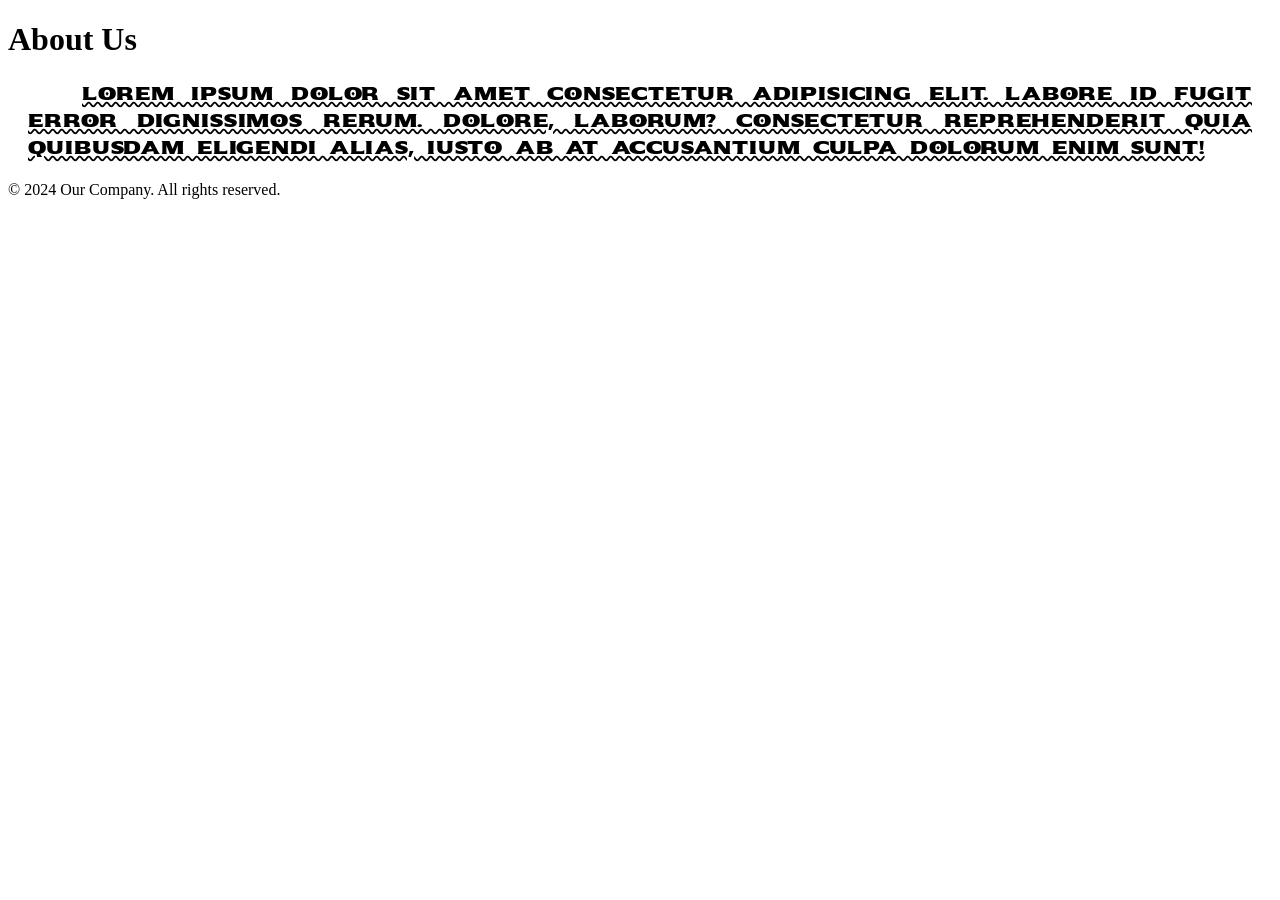
<file: aboutus.html>
<!DOCTYPE html>
<html lang="en">
<head>
    <meta charset="UTF-8">
    <meta name="viewport" content="width=device-width, initial-scale=1.0">
    <title>About Us</title>
    <style> 
    @import url('https://fonts.googleapis.com/css2?family=Sekuya&display=swap');
    /* text formation */
        .p1 {
            margin: 20px;
            text-decoration:wavy underline;
            text-transform:capitalize;
            text-align:justify;
            text-indent: 3em;
            line-height: 1.5;
            letter-spacing: 0.05em;
            word-spacing: 0.1em;
            font-family: 'Sekuya', sans-serif; 
            font-size: 18px;
            font-weight: 400;
            font-style: normal; 
        }
    </style>
</head>
<body>
    <header>
            <h1>About Us</h1>
    </header>
    <main>
        <p class="p1">Lorem ipsum dolor sit amet consectetur adipisicing elit. Labore id fugit error dignissimos rerum. Dolore, laborum? Consectetur reprehenderit quia quibusdam eligendi alias, iusto ab at accusantium culpa dolorum enim sunt!</p>
    </main>
    <footer>
        <p>&copy; 2024 Our Company. All rights reserved.</p>
    </footer>   
</body>
</html>
</file>
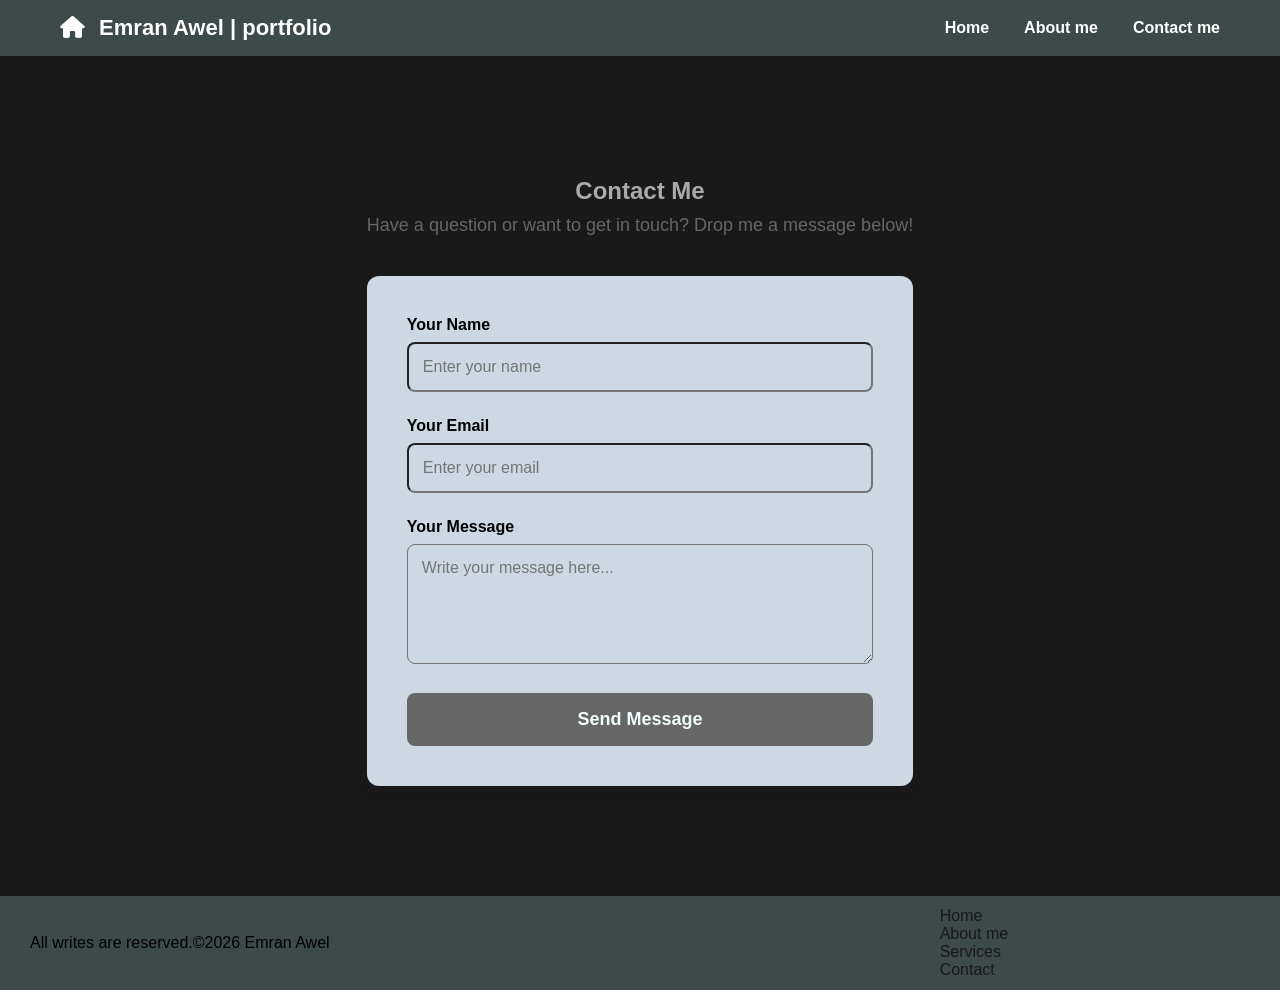
<file: portfolio/contact.html>
<!doctype html>
<html lang="en">
  <head>
    <meta charset="UTF-8" />
    <meta name="viewport" content="width=device-width, initial-scale=1.0" />
    <title>Contact</title>
    <link rel="shortcut icon" href="./icons/call_24dp_E3E3E3_FILL0_wght400_GRAD0_opsz24.svg" type="image/x-icon">
    <link
      rel="stylesheet"
      href="https://cdnjs.cloudflare.com/ajax/libs/font-awesome/6.4.0/css/all.min.css"
    />
    <link rel="stylesheet" href="style.css" />
  </head>
  <body>
    <header>
      <nav>
        <a href="index.html" class="logo">
          <i class="fas fa-home"></i> Emran Awel | portfolio
        </a>
        <ul class="nav-links">
          <li><a href="index.html">Home</a></li>
          <li><a href="about me.html">About me</a></li>
          <li><a href="contact.html">Contact me</a></li>
        </ul>
      </nav>
    </header>

    <section class="section-contact hero" >
      <div class="contact-container">
        <h2 class="section-title-c text-dark">Contact Me</h2>
        <p class="contact-subtitle">Have a question or want to get in touch? Drop me a message below!</p>
        
        <form class="contact-form" action="#" method="POST">
          <div class="form-group">
            <label for="name">Your Name</label>
            <input type="text" id="name" name="name" placeholder="Enter your name" required />
          </div>

          <div class="form-group">
            <label for="email">Your Email</label>
            <input type="email" id="email" name="email" placeholder="Enter your email" required />
          </div>

          <div class="form-group">
            <label for="message">Your Message</label>
            <textarea id="message" name="message" rows="5" placeholder="Write your message here..." required></textarea>
          </div>

          <button type="submit" class="btn-submit">Send Message</button>
        </form>
      </div>
    </section>

    <footer class="footer">
      <div>
        <p>All writes are reserved.&copy;2026 Emran Awel</p>
      </div>
      <div class="f-links">
        <ul>
          <li><a href="index.html">Home</a></li>
          <li><a href="about me.html">About me</a></li>
          <li><a href="Services.html">Services</a></li>
          <li><a href="contact.html">Contact</a></li>
        </ul>
      </div>
    </footer>
  </body>
</html>
</file>
<file: portfolio/style.css>
* {
  margin: 0;
  padding: 0;
  box-sizing: border-box;
  font-family: "Segoe UI", Tahoma, Geneva, Verdana, sans-serif;
}

header {
  position: sticky;
  top: 0;
  left: 0;
  z-index: 1000;
  width: 100%;
}

nav {
  background-color: #3e4949;
  display: flex;
  justify-content: space-between;
  align-items: center;
  padding: 0.9375rem 3.75rem;
}

.logo {
  color: white;
  font-size: 1.375rem;
  font-weight: bold;
  text-decoration: none;
}

.logo i {
  margin-right: 0.5rem;
}

.nav-links {
  list-style: none;
  display: flex;
  gap: 2.1875rem;
}

.nav-links a {
  color: white;
  text-decoration: none;
  font-size: 1rem;
  font-weight: 700;
}

.nav-links a:hover {
  transition: ease 0.3s;
  opacity: 0.3;
}

.hero {
  background-color: #1a1919;
  min-height: calc(100vh - 3.75rem);
  display: flex;
  align-items: center;
  justify-content: space-between;
  padding: 3.75rem 5rem;
}

.hero-text {
  max-width: 31.25rem;
}

.hero-text h3 {
  color: white;
  font-size: 1.75rem;
  margin-bottom: 0.625rem;
}

.hero-text h1 {
  color: white;
  font-size: clamp(2.5rem, 5vw, 3.4375rem);
  font-weight: 800;
  margin-bottom: 0.625rem;
}

.hero-text h2 {
  color: white;
  font-size: 1.5rem;
  margin-bottom: 0.9375rem;
}

.hero-text h2 span {
  color: #545b5c;
}

.hero-text p {
  color: #aaaaaa;
  font-size: 0.9375rem;
  line-height: 1.6;
  margin-bottom: 1.5625rem;
}

.social-icons {
  display: flex;
  gap: 1.25rem;
  margin-bottom: 1.875rem;
}

.social-icons a {
  color: #545b5c;
  font-size: 1.375rem;
  text-decoration: none;
}

.social-icons a:hover {
  transition: ease 0.3s;
  color: rgb(255, 255, 255);
}

.btn {
  display: inline-block;
  background-color: #545b5c;
  color: #1a1a2e;
  padding: 0.875rem 2.1875rem;
  border-radius: 1.875rem;
  text-decoration: none;
  font-weight: bold;
  font-size: 0.9375rem;
  letter-spacing: 0.0625rem;
  transition: 0.3s;
}

.btn:hover {
  background-color: white;
  transform: scale(1.05);
}

.hero-image {
  position: relative;
  display: flex;
  align-items: center;
  justify-content: center;
}

.circle-bg {
  width: min(26.25rem, 80vw);
  height: min(26.25rem, 80vw);
  background-color: #f3feff;
  border-radius: 50%;
  display: flex;
  align-items: center;
  justify-content: center;
  box-shadow: 0 0 3.75rem rgba(134, 139, 139, 0.3);
  overflow: hidden;
}

.circle-bg img {
  width: 100%;
  height: 100%;
  object-fit: cover;
}

.footer {
  background-color: #3e4949;
  display: flex;
  justify-content: start;
  align-items: center;
  padding: 11px 1.875rem;
  gap:50%;
}

.footer ul {
  list-style: none;
}

.footer a {
  background-color: transparent;
  text-decoration: none;
  color: #1a1919;
  font-size: 1rem;
}

.footer a:hover {
  transition: ease 0.5s;
  color: #fffdfd;
  font-size: 1rem;
}
/* About me*/

.hero-about {
  display: block;
}

.about-me-header {
  font-size: 1.875rem;
  color: #bebebe;
  justify-content: center;
  justify-items: center;
  text-align: center;
  align-items: center;
}

.h2 {
  font-size: 1.875rem;
  color: #bebebe;
  justify-content: center;
  justify-items: center;
  text-align: center;
  align-items: center;
  margin-top: 2.25rem;
}

.div-main {
  display: flex;
  gap: 1.875rem;
  text-shadow: #fff;
  color: #545b5c;
}

.div-main .img img {
  width: 14.375rem;
  border-radius: 10%;
}

.ababab{
    margin-top: 15px;
    gap: 15px;
    display:grid;
    grid-template-columns: 1fr 1fr  ;
}

.ababab p{
    font-weight: 400;
}

strong{
    color:#aaaaaa;
    font-weight: 700;
}

/* hobbies */

.section-hobbies {
  background-color: #e2e2e2;
  padding: 80px 5%;
  margin-top: 10px;
}

.hobbies-list dt {
  font-size: 26px;
  font-weight: 600;
  color:#000000;
  margin-top: 30px;
}

.hobbies-list dd {
  font-size: 18px;
  color: rgba(49, 48, 48, 0.9);
  margin: 8px 0 0 0;
  padding-bottom: 15px;
  border-bottom: 1px solid rgba(255, 255, 255, 0.1);
}

.section-title-h{
    text-align: center;
    font-size:30px;
    color:#121212;
}

/* contacts */

.section-contact {
  padding:80px auto;
}

.contact-container {
  max-width: 600px;
  margin: 0 auto;
}

.section-title-c{
    text-align: center;
    color:#aaaaaa;
    padding: 10px;
}

.contact-subtitle {
  text-align: center;
  color: #666;
  margin-bottom: 40px;
  font-size: 18px;
}

.contact-form {
  background: #cdd8e2;
  padding: 40px;
  border-radius: 12px;
  box-shadow: 0 4px 20px rgba(0, 0, 0, 0.05);
}

.form-group {
  margin-bottom: 25px;
}

.form-group label {
  display: block;
  font-size: 16px;
  font-weight: 600;
  margin-bottom: 8px;
  color: #000;
}

.form-group input,
.form-group textarea {
  width: 100%;
  padding: 14px;
  border-radius: 8px;
  font-family: inherit;
  font-size: 16px;
  transition: border-color 0.2s ease;
  background-color: #cdd8e2;
}

.form-group input:focus,
.form-group textarea:focus {
  outline: none;
  border-color: #f3feff;
  background-color: #f3feff;
}

.btn-submit {
  display: block;
  width: 100%;
  padding: 16px;
  background-color: #666;
  color: #f3feff;
  border: none;
  border-radius: 8px;
  font-size: 18px;
  font-weight: 600;
  cursor: pointer;
  transition: background-color 0.2s ease, transform 0.1s ease;
}

.btn-submit:hover {
    background-color: #393a3a;
    color: #ffffff;
}

.btn-submit:active {
  transform: scale(0.98);
  background-color: #00ff00;
}
</file>
